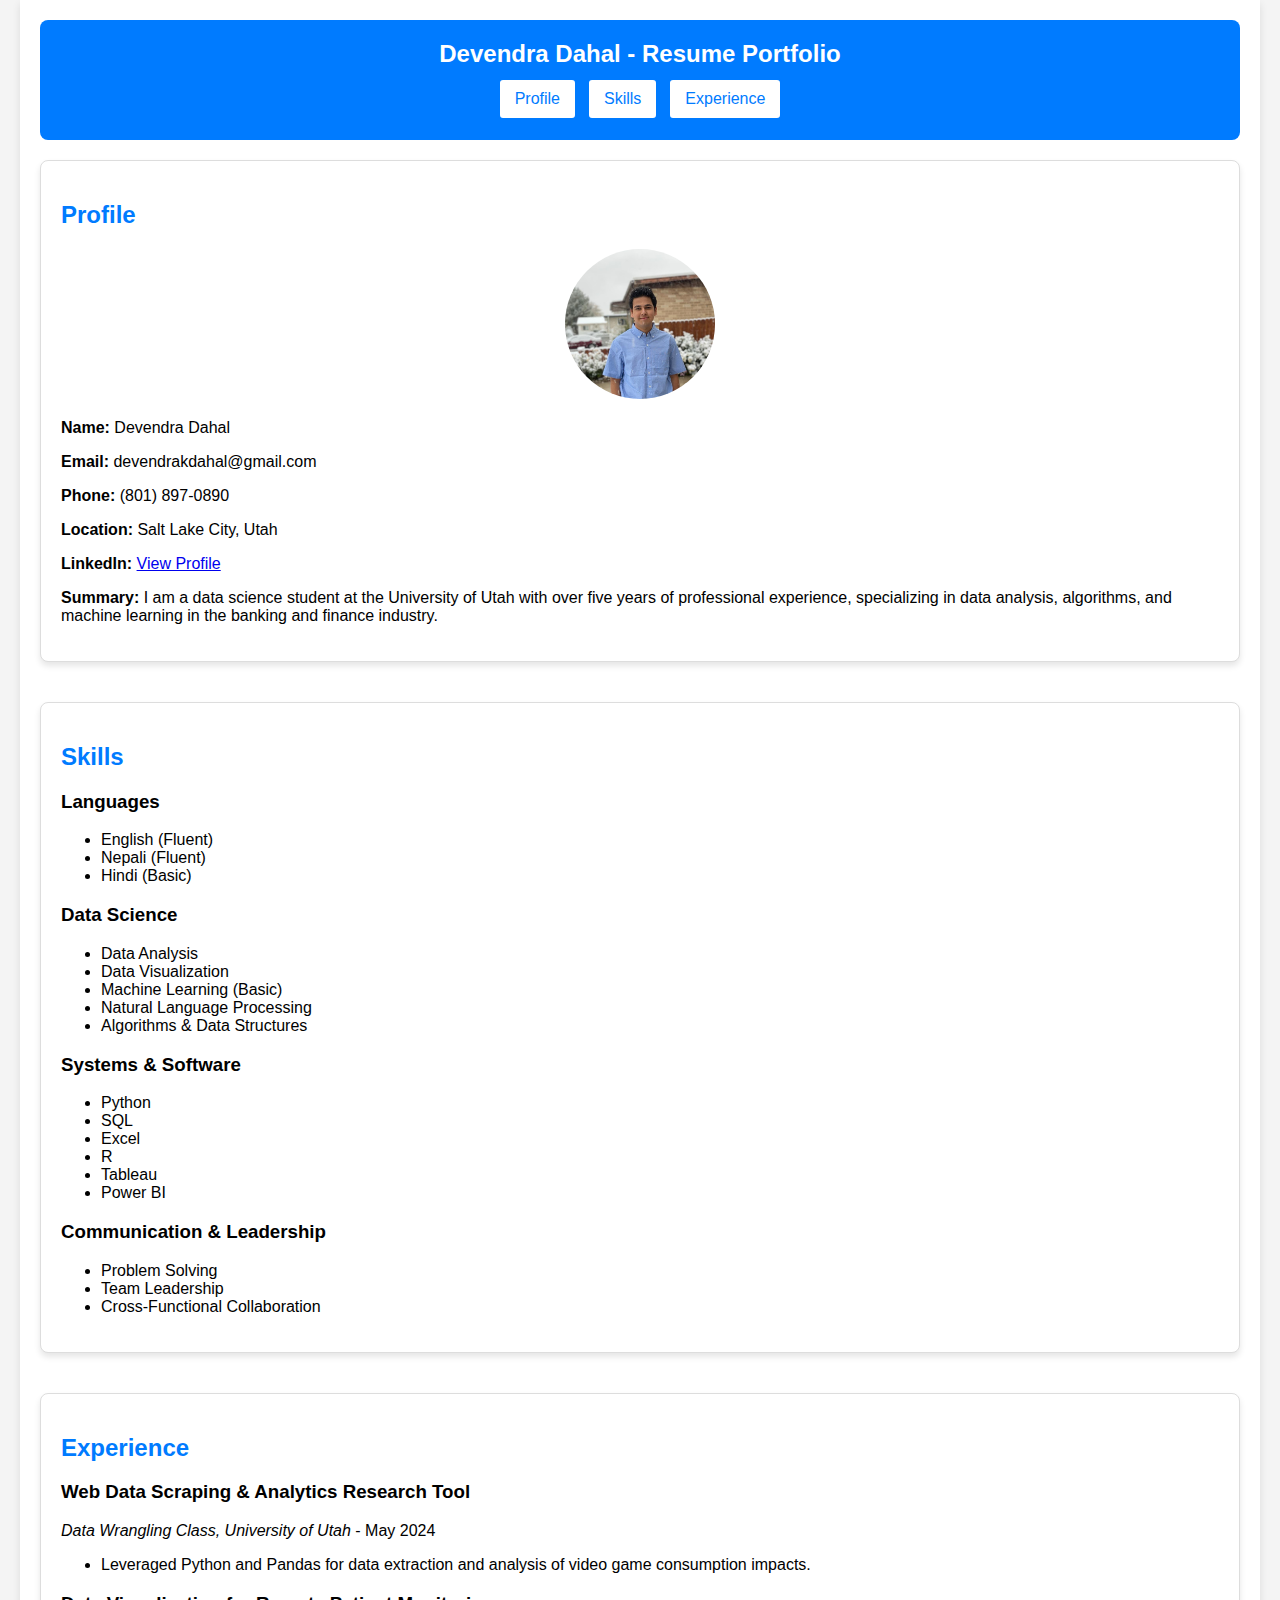
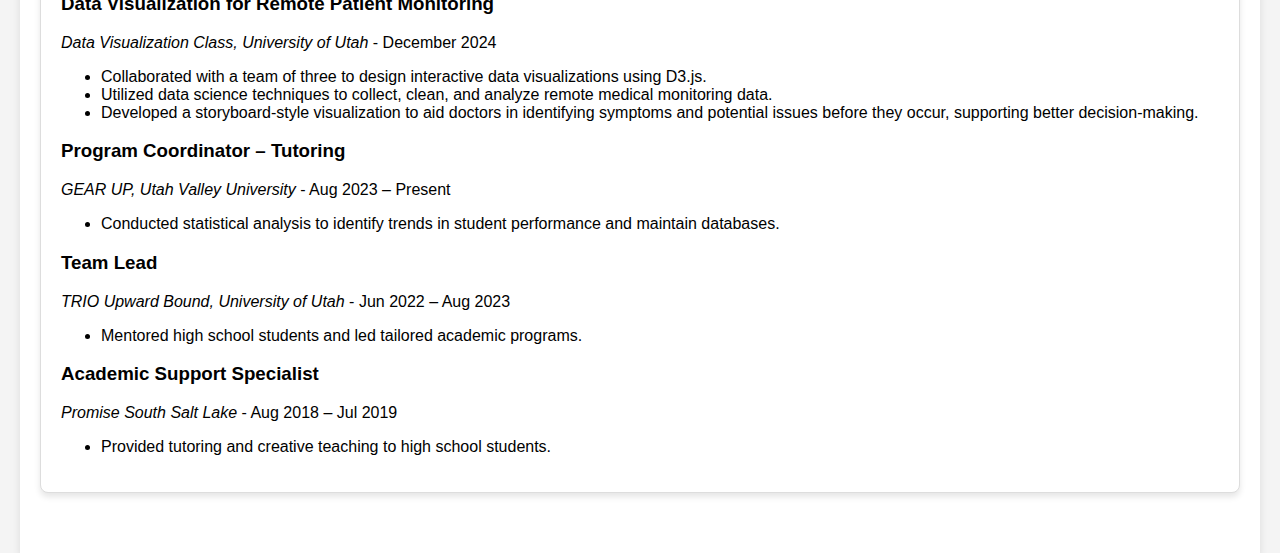
<file: index.html>
<!DOCTYPE html>
<html lang="en">
<head>
    <meta charset="UTF-8">
    <meta name="viewport" content="width=device-width, initial-scale=1.0">
    <title>Devendra Dahal - Resume Portfolio</title>
    <link rel="stylesheet" href="style.css">
</head>
<body>
    <div class="dashboard">
        <header>
            <h1>Devendra Dahal - Resume Portfolio</h1>
            <div class="button-container">
                <button data-scroll-to="profile">Profile</button>
                <button data-scroll-to="skills">Skills</button>
                <button data-scroll-to="experience">Experience</button>
            </div>
        </header>
        <main>
            <section id="profile">
                <h2>Profile</h2>
                <img src="image.jpg" alt="Devendra Dahal" class="profile-image">
                <p><strong>Name:</strong> Devendra Dahal</p>
                <p><strong>Email:</strong> devendrakdahal@gmail.com</p>
                <p><strong>Phone:</strong> (801) 897-0890</p>
                <p><strong>Location:</strong> Salt Lake City, Utah</p>
                <p><strong>LinkedIn:</strong> <a href="http://www.linkedin.com/in/devendra-dahal-33601b263/" target="_blank">View Profile</a></p>
                <p>
                    <strong>Summary:</strong>
                     I am a data science student at the University of Utah with over five years of professional experience, specializing in data analysis, algorithms, and machine learning in the banking and finance industry.
                </p>
            </section>
            <section id="skills">
                <h2>Skills</h2>
                <h3>Languages</h3>
                <ul>
                    <li>English (Fluent)</li>
                    <li>Nepali (Fluent)</li>
                    <li>Hindi (Basic)</li>
                </ul>
                <h3>Data Science</h3>
                <ul>
                    <li>Data Analysis</li>
                    <li>Data Visualization</li>
                    <li>Machine Learning (Basic)</li>
                    <li>Natural Language Processing</li>
                    <li>Algorithms & Data Structures</li>
                </ul>
                <h3>Systems & Software</h3>
                <ul>
                    <li>Python</li>
                    <li>SQL</li>
                    <li>Excel</li>
                    <li>R</li>
                    <li>Tableau</li>
                    <li>Power BI</li>
                </ul>
                <h3>Communication & Leadership</h3>
                <ul>
                    <li>Problem Solving</li>
                    <li>Team Leadership</li>
                    <li>Cross-Functional Collaboration</li>
                </ul>
            </section>
            
            <section id="experience">
                <h2>Experience</h2>
                <h3>Web Data Scraping & Analytics Research Tool</h3>
                <p><em>Data Wrangling Class, University of Utah</em> - May 2024</p>
                <ul>
                    <li>Leveraged Python and Pandas for data extraction and analysis of video game consumption impacts.</li>
                </ul>
                <h3>Data Visualization for Remote Patient Monitoring</h3>
                <p><em>Data Visualization Class, University of Utah</em> - December 2024</p>
                <ul>
                    <li>Collaborated with a team of three to design interactive data visualizations using D3.js.</li>
                    <li>Utilized data science techniques to collect, clean, and analyze remote medical monitoring data.</li>
                    <li>Developed a storyboard-style visualization to aid doctors in identifying symptoms and potential issues before they occur, supporting better decision-making.</li>
                </ul>
                <h3>Program Coordinator – Tutoring</h3>
                <p><em>GEAR UP, Utah Valley University</em> - Aug 2023 – Present</p>
                <ul>
                    <li>Conducted statistical analysis to identify trends in student performance and maintain databases.</li>
                </ul>
                <h3>Team Lead</h3>
                <p><em>TRIO Upward Bound, University of Utah</em> - Jun 2022 – Aug 2023</p>
                <ul>
                    <li>Mentored high school students and led tailored academic programs.</li>
                </ul>
                <h3>Academic Support Specialist</h3>
                <p><em>Promise South Salt Lake</em> - Aug 2018 – Jul 2019</p>
                <ul>
                    <li>Provided tutoring and creative teaching to high school students.</li>
                </ul>
            </section>
        </main>
    </div>
    <script src="script.js"></script>
</body>
</html>
</file>
<file: style.css>
body {
    font-family: Arial, sans-serif;
    margin: 0;
    padding: 0;
    background-color: #f4f4f4;
    scroll-behavior: smooth;
}

.dashboard {
    max-width: 1200px;
    margin: 0 auto;
    padding: 20px;
    background: white;
    box-shadow: 0 4px 8px rgba(0, 0, 0, 0.1);
}

header {
    text-align: center;
    background-color: #007BFF;
    color: white;
    padding: 20px;
    position: relative;
    border-radius: 8px;
    margin-bottom: 20px;
}

header h1 {
    margin: 0;
    font-size: 24px;
}

.button-container {
    margin-top: 10px;
    display: flex;
    justify-content: center;
    gap: 10px;
}

.button-container button {
    background-color: white;
    color: #007BFF;
    border: 2px solid #007BFF;
    border-radius: 5px;
    padding: 10px 15px;
    font-size: 16px;
    cursor: pointer;
    transition: all 0.3s ease;
}

.button-container button:hover {
    background-color: #0056b3;
    color: white;
    border-color: #0056b3;
}

section {
    margin-bottom: 40px;
    padding: 20px;
    background-color: #fff;
    border: 1px solid #ddd;
    border-radius: 8px;
    box-shadow: 0 4px 6px rgba(0, 0, 0, 0.1);
}

section h2 {
    color: #007BFF;
}

.profile-image {
    display: block;
    max-width: 150px;
    height: auto;
    border-radius: 50%;
    margin: 0 auto 20px;
}
</file>
